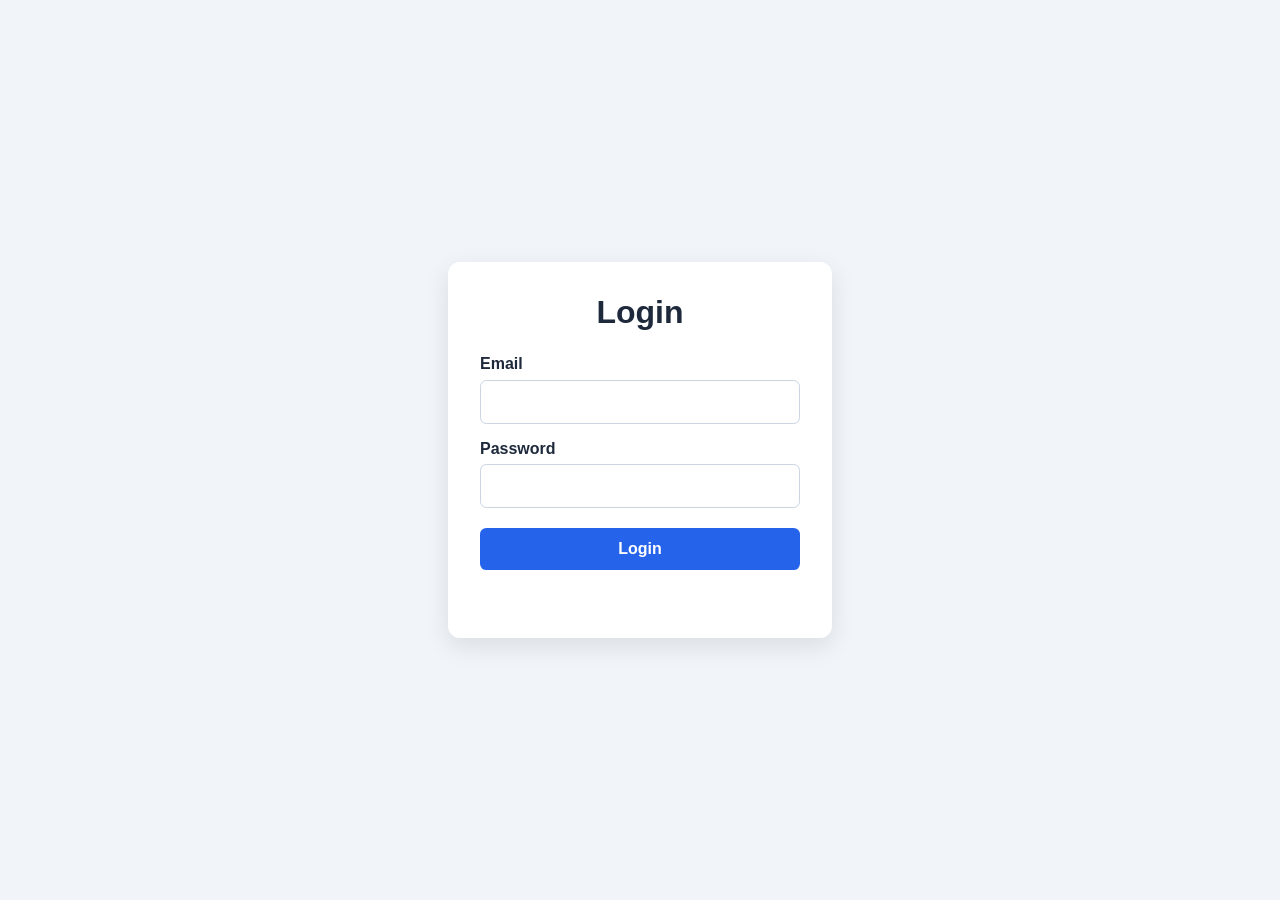
<file: index.html>
<!DOCTYPE html>
<html lang="en">
<head>
  <meta charset="UTF-8">
  <meta name="viewport" content="width=device-width, initial-scale=1.0">
  <title>Login</title>
  <link rel="stylesheet" href="style.css">
  <script src="login.js" defer></script>
</head>
<body>
  <main class="card">
    <h1>Login</h1>
    <form id="login-form">
      <label for="email">Email</label>
      <input id="email" name="email" type="email" autocomplete="email" required>

      <label for="password">Password</label>
      <input id="password" name="password" type="password" autocomplete="current-password" required>

      <button type="submit">Login</button>
      <p id="message" class="message" role="status" aria-live="polite"></p>
    </form>
  </main>
</body>
</html>
</file>
<file: style.css>
* {
  box-sizing: border-box;
}

body {
  min-height: 100vh;
  margin: 0;
  display: grid;
  place-items: center;
  padding: 1rem;
  background: #f1f5f9;
  color: #1e293b;
  font-family: Arial, sans-serif;
}

.card {
  width: min(100%, 24rem);
  padding: 2rem;
  border-radius: 0.75rem;
  background: #fff;
  box-shadow: 0 0.5rem 1.5rem rgb(15 23 42 / 10%);
}

h1 {
  margin: 0 0 1.5rem;
  text-align: center;
}

label {
  display: block;
  margin: 1rem 0 0.4rem;
  font-weight: 600;
}

input {
  width: 100%;
  padding: 0.75rem;
  border: 1px solid #cbd5e1;
  border-radius: 0.4rem;
  font: inherit;
}

button {
  width: 100%;
  margin-top: 1.25rem;
  padding: 0.75rem;
  border: 0;
  border-radius: 0.4rem;
  background: #2563eb;
  color: #fff;
  font: inherit;
  font-weight: 600;
  cursor: pointer;
}

button:hover {
  background: #1d4ed8;
}

.message {
  min-height: 1.25rem;
  margin: 1rem 0 0;
  text-align: center;
}

.message.error {
  color: #b91c1c;
}

.message.success {
  color: #15803d;
}
</file>
